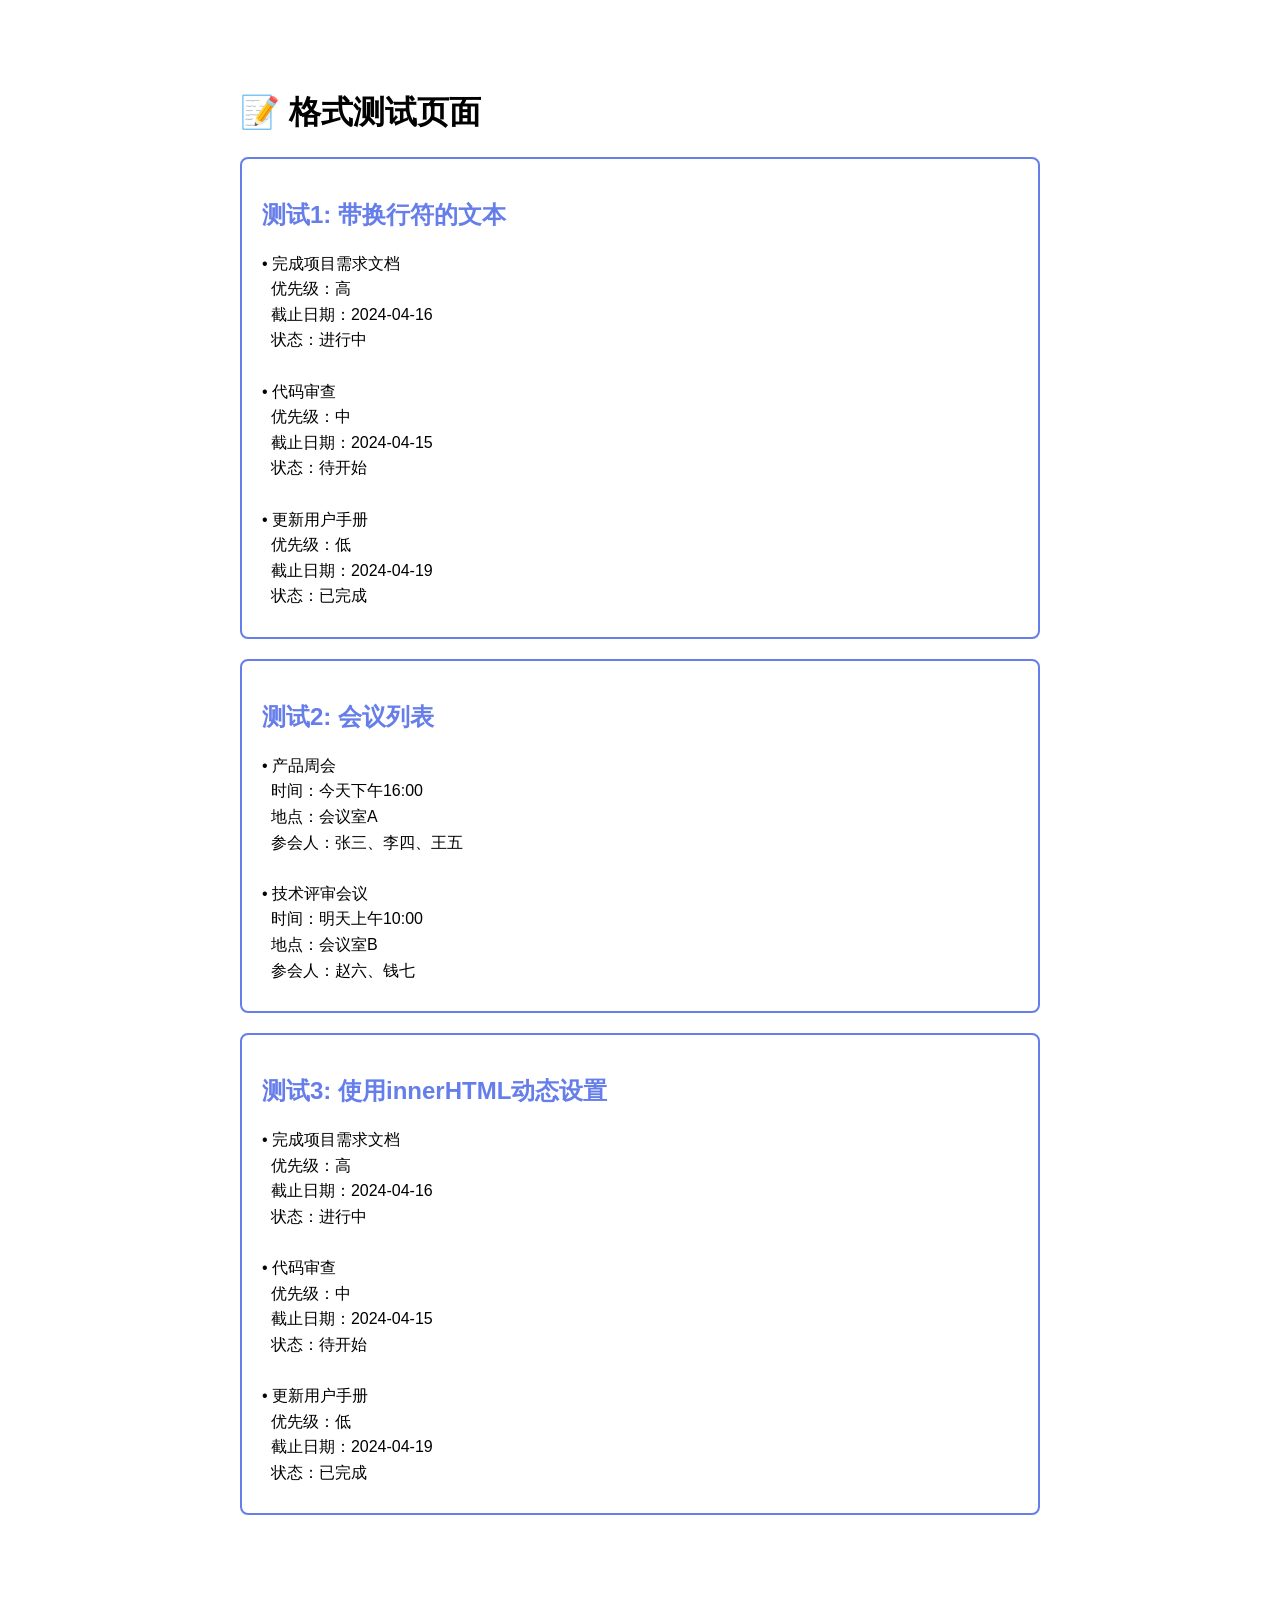
<file: tests/test_format.html>
<!DOCTYPE html>
<html lang="zh-CN">
<head>
    <meta charset="UTF-8">
    <meta name="viewport" content="width=device-width, initial-scale=1.0">
    <title>格式测试</title>
    <style>
        body {
            font-family: Arial, sans-serif;
            max-width: 800px;
            margin: 50px auto;
            padding: 20px;
        }
        .test-box {
            border: 2px solid #667eea;
            padding: 20px;
            margin: 20px 0;
            border-radius: 8px;
        }
        .message-content p {
            margin-bottom: 8px;
            white-space: pre-wrap;
            word-wrap: break-word;
            line-height: 1.6;
        }
        h2 {
            color: #667eea;
        }
    </style>
</head>
<body>
    <h1>📝 格式测试页面</h1>
    
    <div class="test-box">
        <h2>测试1: 带换行符的文本</h2>
        <div class="message-content">
            <p>• 完成项目需求文档
  优先级：高
  截止日期：2024-04-16
  状态：进行中

• 代码审查
  优先级：中
  截止日期：2024-04-15
  状态：待开始

• 更新用户手册
  优先级：低
  截止日期：2024-04-19
  状态：已完成</p>
        </div>
    </div>

    <div class="test-box">
        <h2>测试2: 会议列表</h2>
        <div class="message-content">
            <p>• 产品周会
  时间：今天下午16:00
  地点：会议室A
  参会人：张三、李四、王五

• 技术评审会议
  时间：明天上午10:00
  地点：会议室B
  参会人：赵六、钱七</p>
        </div>
    </div>

    <div class="test-box">
        <h2>测试3: 使用innerHTML动态设置</h2>
        <div id="dynamic-content" class="message-content">
            <p></p>
        </div>
    </div>

    <script>
        // 模拟流式输出
        const testContent = `• 完成项目需求文档
  优先级：高
  截止日期：2024-04-16
  状态：进行中

• 代码审查
  优先级：中
  截止日期：2024-04-15
  状态：待开始

• 更新用户手册
  优先级：低
  截止日期：2024-04-19
  状态：已完成`;

        function formatMessage(content) {
            if (!content) return '';
            
            let formatted = content
                .replace(/&/g, '&amp;')
                .replace(/</g, '&lt;')
                .replace(/>/g, '&gt;');
            
            formatted = formatted.replace(/\n/g, '<br>');
            formatted = formatted.replace(/  /g, '&nbsp;&nbsp;');
            
            return formatted;
        }

        // 动态设置内容
        setTimeout(() => {
            document.querySelector('#dynamic-content p').innerHTML = formatMessage(testContent);
        }, 1000);
    </script>
</body>
</html>
</file>
